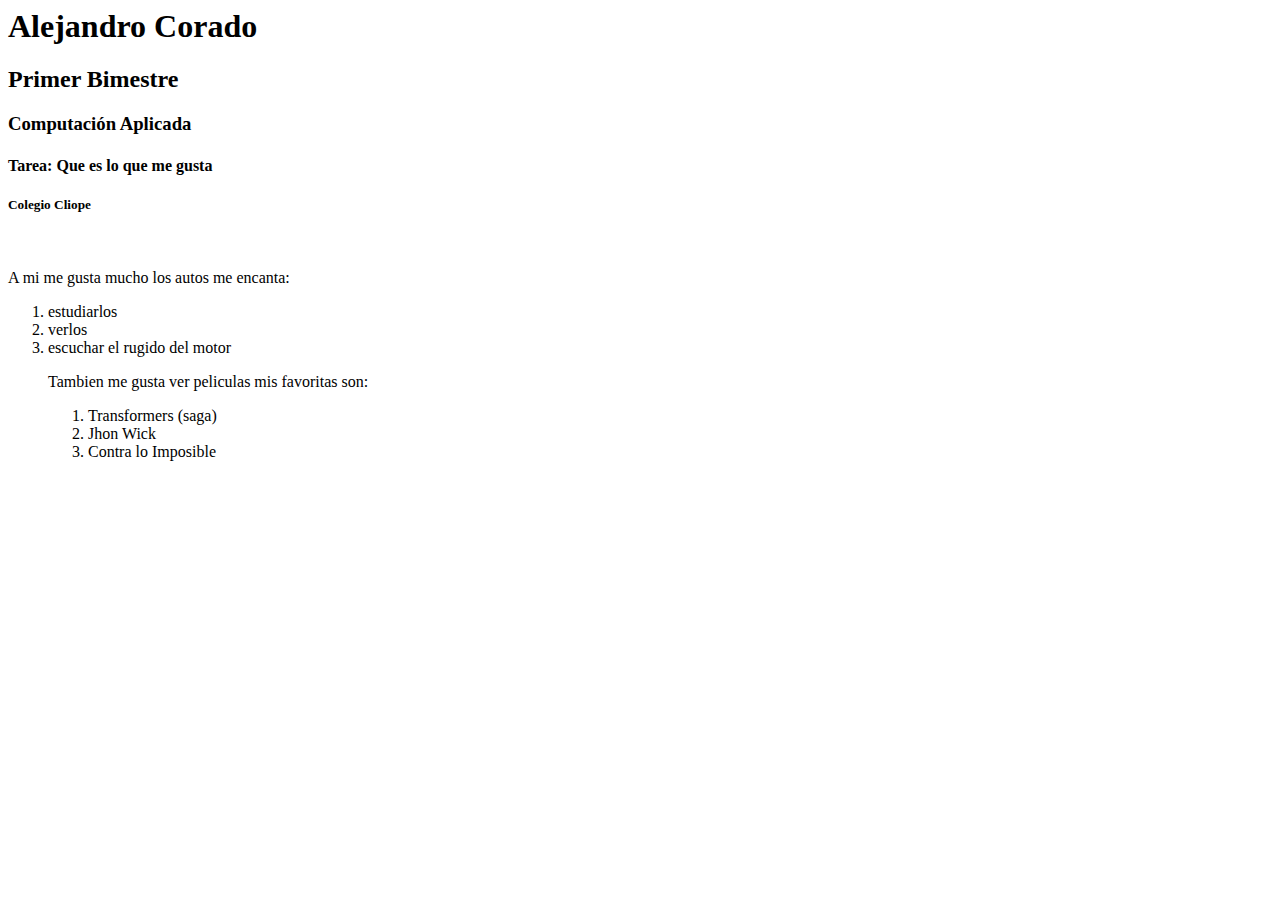
<file: Trabajos HTML/Index.html>
<DOCTYPE html>
    <html lang="es">
    <head>
        <meta charest="UTF-8" />
        <meta name="viewport" content="width=deviced=width, initial-scan" />
        <title>Tarea de Computación</title>
    </head>
    </body>
    <h1>Alejandro Corado</h1>
    <h2>Primer Bimestre</h2>
    <h3>Computación Aplicada</h3>
    <h4>Tarea: Que es lo que me gusta</h4>
    <h5>Colegio Cliope</h5>
    <br>
    <p>A mi me gusta mucho los autos me encanta:</p>
    <ol>
        <li>estudiarlos</li>
        <li>verlos</li>
        <li>escuchar el rugido del motor</li>
        <p>Tambien me gusta ver peliculas mis favoritas son:</p>
        <ol>
            <li>Transformers (saga)</li>
            <li>Jhon Wick</li>
            <li>Contra lo Imposible</li>
        </ol>
        </body>
    </html>
</file>
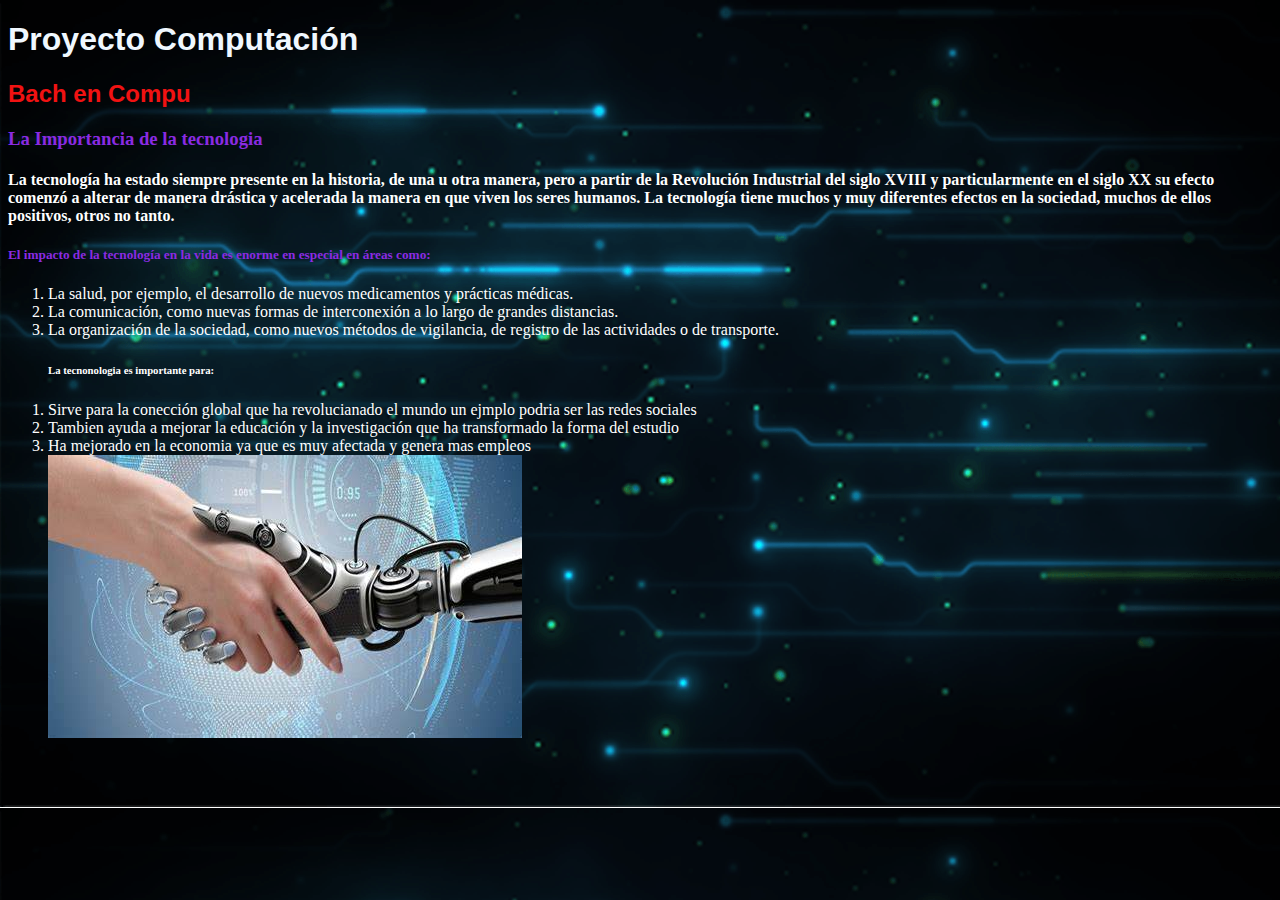
<file: Trabajos HTML/Ejercicio 1/Proyecto.LAB1.html>
<!DOCTYPE html>
<html lang="en">
    <head>
    <meta charset="UTF-8">
    <meta name="viewport" content="width=device-width, initial-scale=1.0">
    <Title>Proyecto LAB1</Title>
    <link rel="stylesheet" href="./capaP.css">
</head>
<body background="Imagenes para las HYML/tecnologis.webp" style="background-size: 101%;" >
    <h1>Proyecto Computación</h1>
    <h2>Bach en Compu</h2>
    <h3>La Importancia de la tecnologia</h3>
    <h4> La tecnología ha estado siempre presente en la historia, de una u otra manera, pero a partir de la Revolución Industrial del siglo XVIII y particularmente en el siglo XX su efecto comenzó a alterar de manera drástica y acelerada la manera en que viven los seres humanos. La tecnología tiene muchos y muy diferentes efectos en la sociedad, muchos de ellos positivos, otros no tanto.</h4>
    <h5>El impacto de la tecnología en la vida es enorme en especial en áreas como:</h5>
<ol>
    <li>La salud, por ejemplo, el desarrollo de nuevos medicamentos y prácticas médicas.</li>
    <li>La comunicación, como nuevas formas de interconexión a lo largo de grandes distancias.</li>
    <li>La organización de la sociedad, como nuevos métodos de vigilancia, de registro de las actividades o de transporte.</li>
</ol>
 <ol> 
   <h6>La tecnonologia es importante para:</h6>
   <li> Sirve para la conección global que ha revolucianado el mundo un ejmplo podria ser las redes sociales</li>
   <li> Tambien ayuda a mejorar la educación y la investigación que ha transformado la forma del estudio</li>
   <li> Ha mejorado en la economia ya que es muy afectada y genera mas empleos </li>
   <img src="./Imagenes para las HYML/Tecnolog[ia.jpeg" alt="">
</ol> 
</body>
</file>
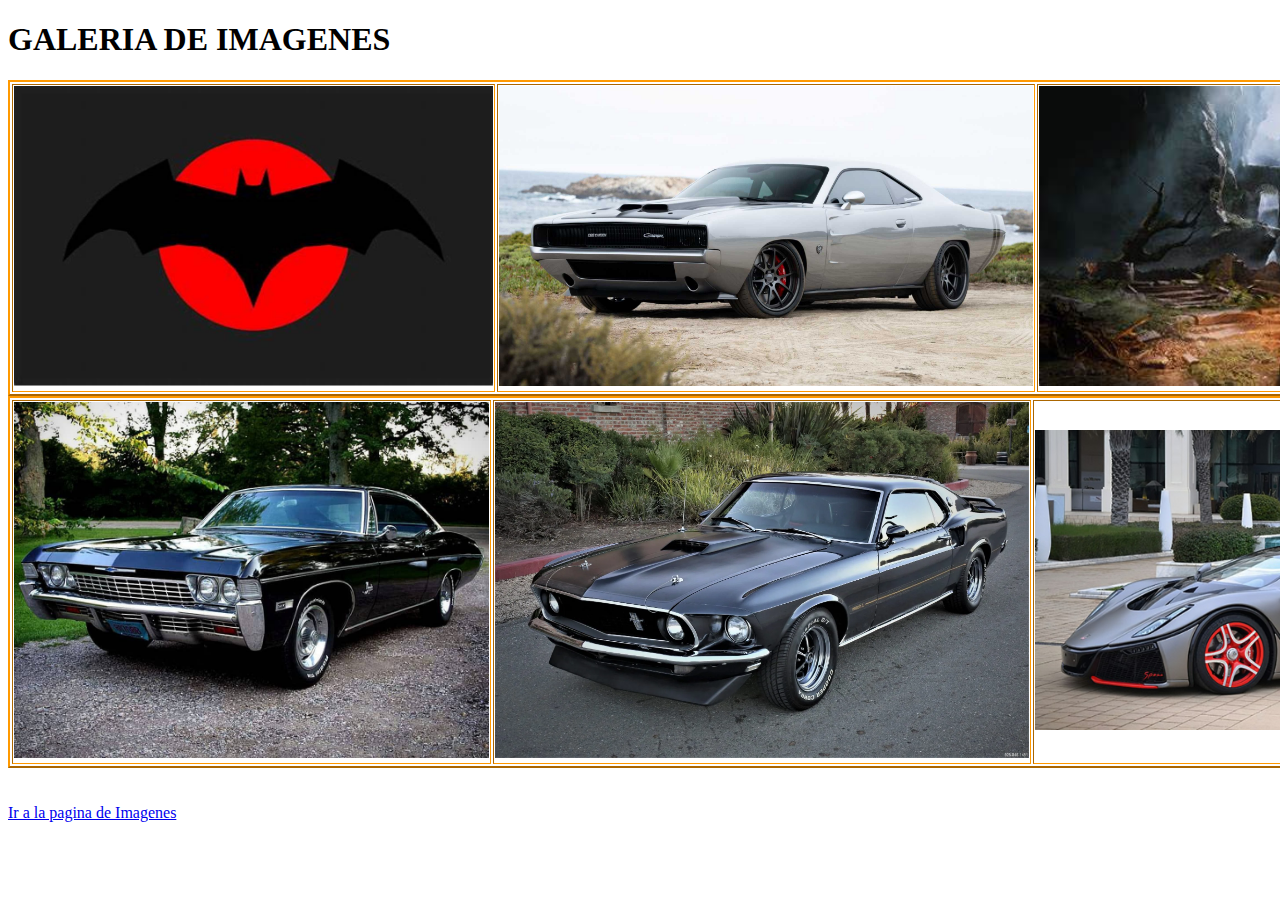
<file: Trabajos HTML/Ejercicio 1/SegubdaPagina.html>
<!DOCTYPE html>
<html lang="en">
<head>
    <meta charset="UTF-8">
    <meta name="viewport" content="width=device-width, initial-scale=1.0">
    <title>Document</title>
</head>
<body>
   <h1> GALERIA DE IMAGENES </h1> 
   <Table  border="2" style="border-color: rgb(255, 153, 0);">
    <tr>
        <td><img src="Imagenes para las HYML/Batman.jpeg" alt=""height=300px></td>
        <td><img src="Imagenes para las HYML/Chalenger del 96.jpg" alt=""height=300px></td>
        <td><img src="Imagenes para las HYML/Dark Souls.jpeg" alt=""height=300px></td>
    </tr>
   </Table>
   <table border="2" style="border-color: rgb(255, 153, 0);">
    <td><img src="Imagenes para las HYML/Impala 96.jpg" alt=""height=356px></td>
    <td><img src="Imagenes para las HYML/Mustang del 69.webp" alt=""height=356px></td> 
    <td><img src="Imagenes para las HYML/GTA spania.jpeg" alt=""height=300px></td> 
   </table>
   <br>
   <br>
    <a href="./SegubdaPagina.html">Ir a la pagina de Imagenes</a>
</body>
</html>
</file>
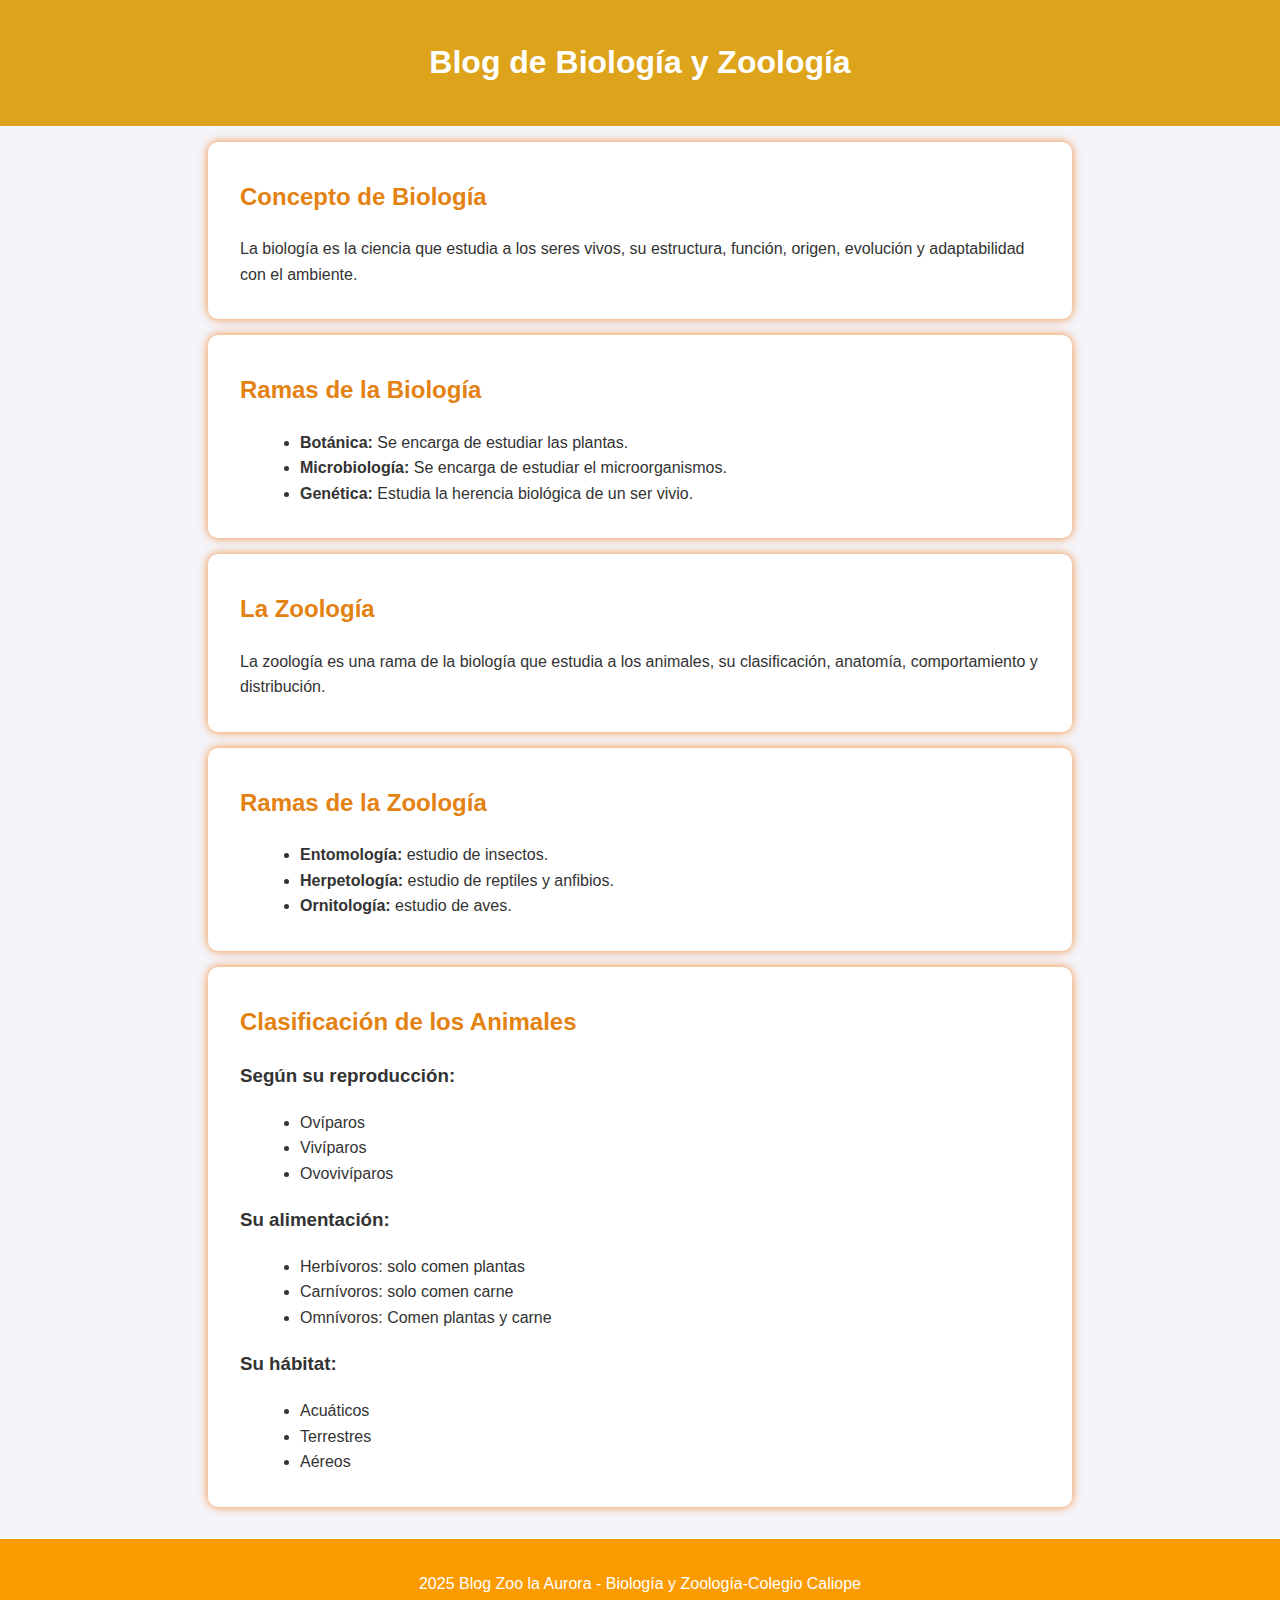
<file: Trabajos HTML/Ejercicio 1/Nuevas Etiquetas/Blog.html>
<!DOCTYPE html>
<html lang="es">
<head>
    <meta charset="UTF-8">
    <title>Blog de Biología y Zoología</title>
    <style>
        body {
            font-family: Arial, sans-serif;
            margin: 0;
            padding: 0;
            background: #f4f4f9;
            color: #333;
            line-height: 1.6;
        }
        header {
            background: #dda31b;
            color: white;
            padding: 1rem;
            text-align: center;
        }
        section {
            padding: 1rem 2rem;
            margin: 1rem auto;
            max-width: 800px;
            background: white;
            border-radius: 10px;
            box-shadow: 0 0 10px rgba(243, 111, 3, 0.779);
        }
        h2 {
            color: #e38212;
        }
        ul {
            margin-left: 20px;
        }
        footer {
            text-align: center;
            padding: 1rem;
            background: #fc9b00;
            color: white;
            margin-top: 2rem;
        }
    </style>
</head>
<body>

<header>
    <h1>Blog de Biología y Zoología</h1>
</header>

<section>
    <h2> Concepto de Biología</h2>
    <p>La biología es la ciencia que estudia a los seres vivos, su estructura, función, origen, evolución y adaptabilidad con el ambiente.</p>
</section>

<section>
    <h2> Ramas de la Biología</h2>
    <ul>
        <li><strong>Botánica:</strong>  Se encarga de estudiar las  plantas.</li>
        <li><strong>Microbiología:</strong> Se encarga de estudiar el microorganismos.</li>
        <li><strong>Genética:</strong> Estudia la herencia biológica de un ser vivio.</li>
    </ul>
</section>

<section>
    <h2>La Zoología</h2>
    <p>La zoología es una rama de la biología que estudia a los animales, su clasificación, anatomía, comportamiento y distribución.</p>
</section>

<section>
    <h2> Ramas de la Zoología</h2>
    <ul>
        <li><strong>Entomología:</strong> estudio de insectos.</li>
        <li><strong>Herpetología:</strong> estudio de reptiles y anfibios.</li>
        <li><strong>Ornitología:</strong> estudio de aves.</li>
    </ul>
</section>

<section>
    <h2>Clasificación de los Animales</h2>
    <h3>Según su reproducción:</h3>
    <ul>
        <li>Ovíparos</li>
        <li>Vivíparos</li>
        <li>Ovovivíparos</li>
    </ul>

    <h3>Su alimentación:</h3>
    <ul>
        <li>Herbívoros: solo comen plantas</li>
        <li>Carnívoros: solo comen carne</li>
        <li>Omnívoros: Comen plantas y carne</li>
    </ul>

    <h3>Su hábitat:</h3>
    <ul>
        <li>Acuáticos</li>
        <li>Terrestres</li>
        <li>Aéreos</li>
    </ul>
</section>

<footer>
    <p> 2025 Blog Zoo la Aurora - Biología y Zoología-Colegio Caliope</p>
</footer>

</body>
</html>
</file>
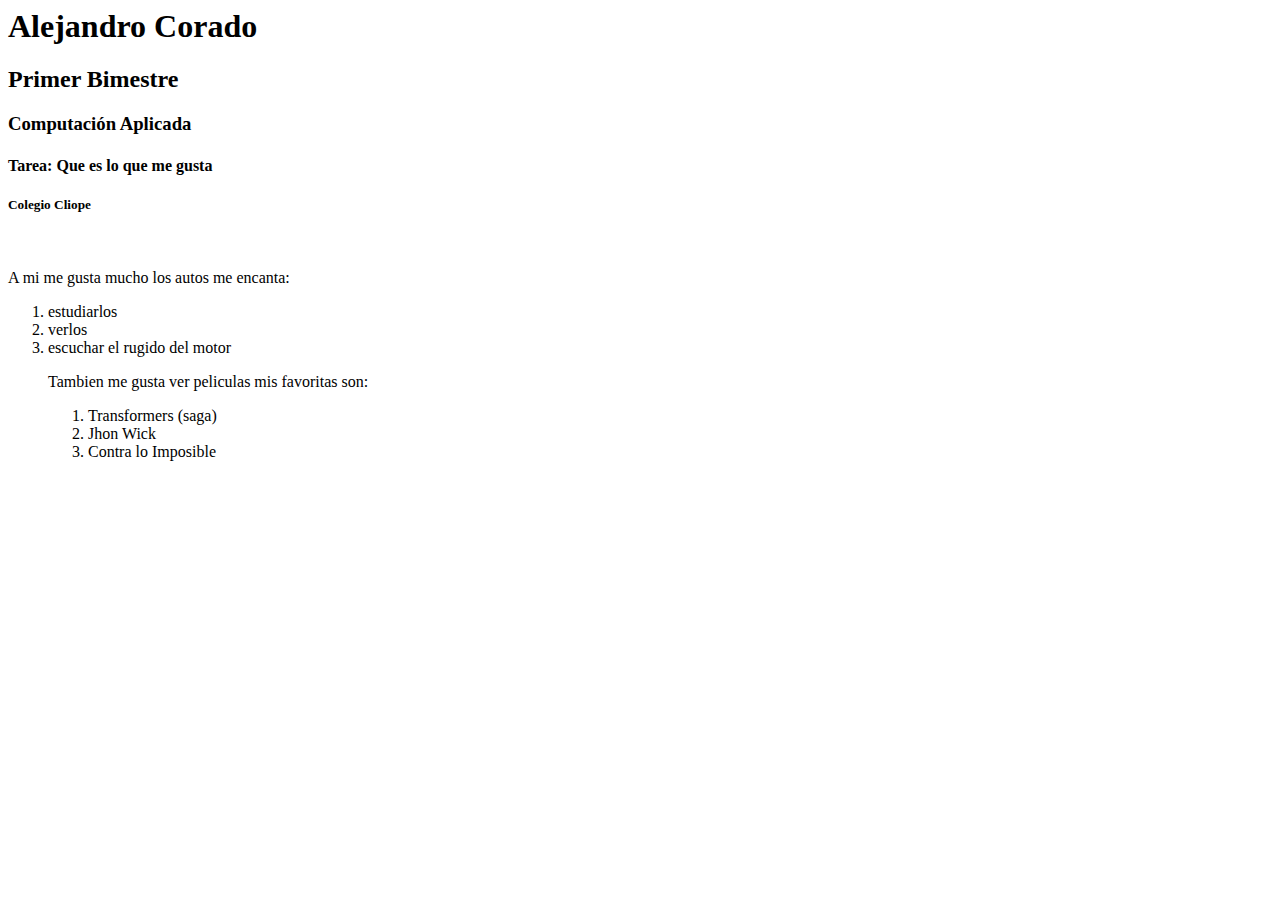
<file: Trabajos HTML/Treas/Tarea 1/Tarea de pagina.html>
<DOCTYPE html>
    <html lang="es">
    <head>
        <meta charest="UTF-8" />
        <meta name="viewport" content="width=deviced=width, initial-scan" />
        <title>Tarea de Computación</title>
    </head>
    </body>
    <h1>Alejandro Corado</h1>
    <h2>Primer Bimestre</h2>
    <h3>Computación Aplicada</h3>
    <h4>Tarea: Que es lo que me gusta</h4>
    <h5>Colegio Cliope</h5>
    <br>
    <p>A mi me gusta mucho los autos me encanta:</p>
    <ol>
        <li>estudiarlos</li>
        <li>verlos</li>
        <li>escuchar el rugido del motor</li>
        <p>Tambien me gusta ver peliculas mis favoritas son:</p>
        <ol>
            <li>Transformers (saga)</li>
            <li>Jhon Wick</li>
            <li>Contra lo Imposible</li>
        </ol>
        </body>
    </html>
</file>
<file: Trabajos HTML/Ejercicio 1/capaP.css>
body{
    
}
h1{
    font-family: 'Lucida Sans', 'Lucida Sans Regular', 'Lucida Grande', 'Lucida Sans Unicode', Geneva, Verdana, sans-serif;
    color: aliceblue;
}
h2 {
    font-family: 'Franklin Gothic Medium', 'Arial Narrow', Arial, sans-serif; color: rgb(241, 18, 18);
}
h3 {
    font-family: 'Times New Roman', Times, serif; color: blueviolet;
}
h4{
    font-family: Georgia, 'Times New Roman', Times, serif; color: rgb(255, 255, 255);
}
h5{
    font-family:  'Times New Roman', Times, serif; color: blueviolet;
}
ol{
    font-family: Georgia, 'Times New Roman', Times, serif;color: rgb(255, 255, 255);
}
</file>
